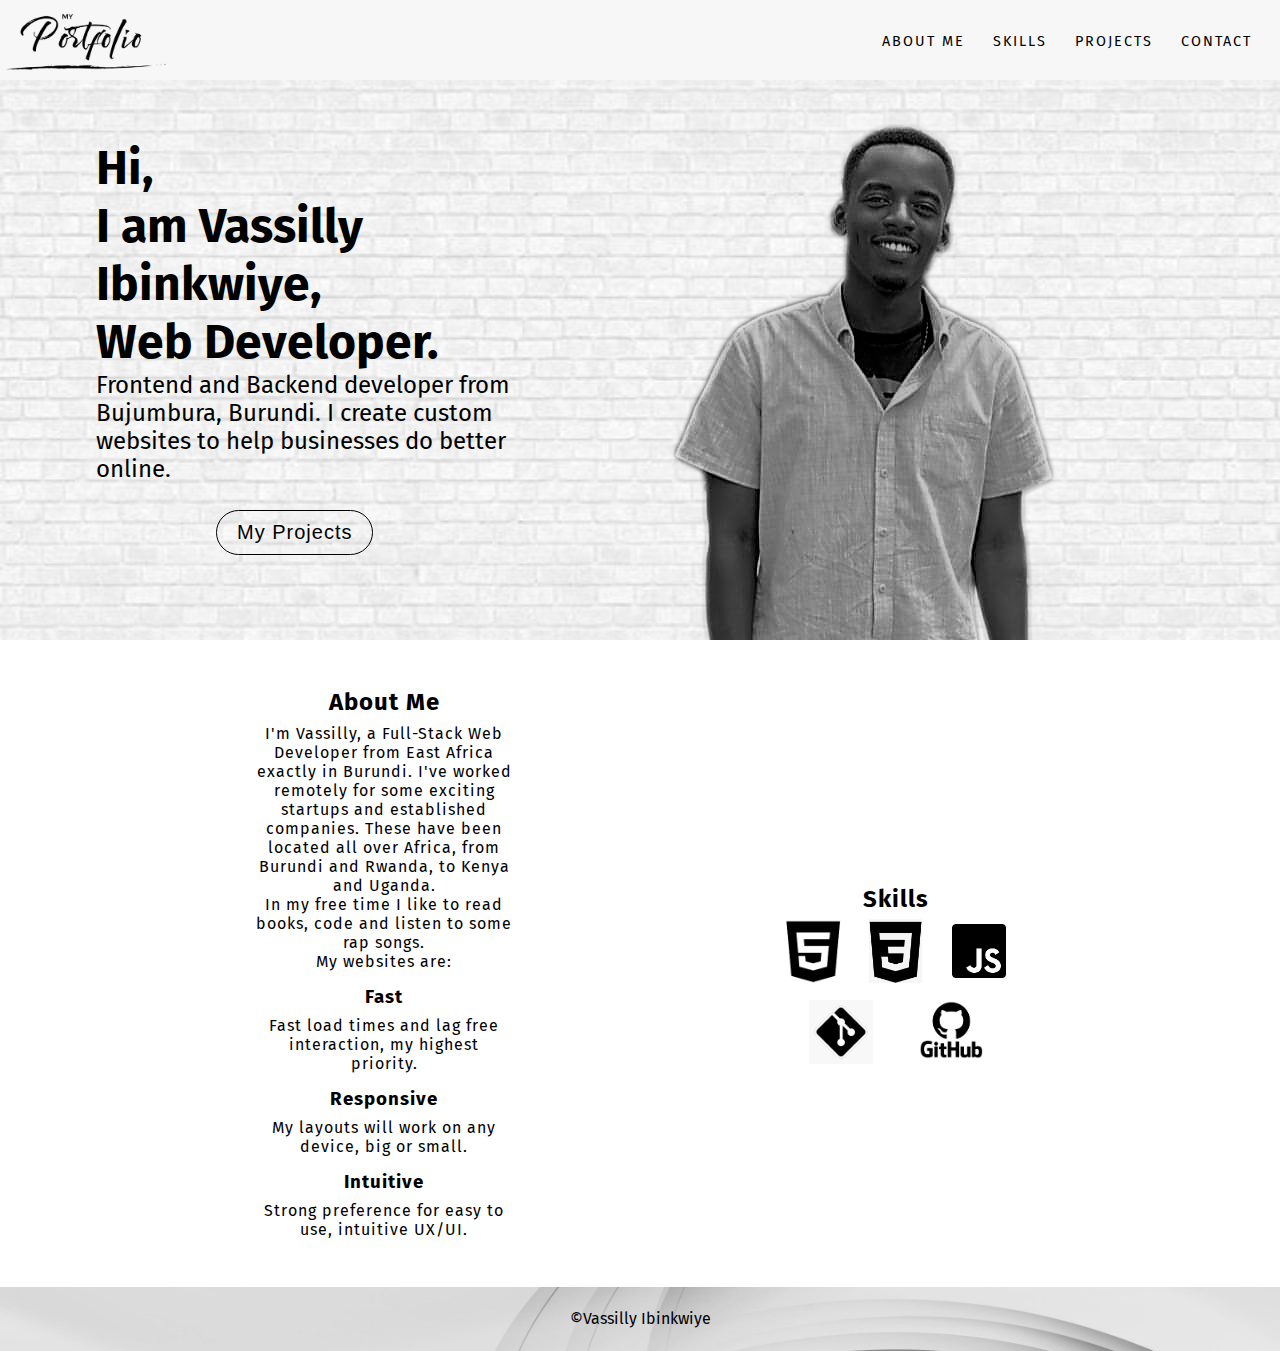
<file: index.html>
<!DOCTYPE html>
<html lang="en">
<head>
    <meta charset="UTF-8">
    <meta http-equiv="X-UA-Compatible" content="IE=edge">
    <meta name="viewport" content="width=device-width, initial-scale=1.0">
    <title>My Portfolio</title>
    <link rel="stylesheet" href="style.css">
    <link rel="preconnect" href="https://fonts.gstatic.com" crossorigin>
    <link rel="preconnect" href="https://fonts.googleapis.com">
    <link href="https://fonts.googleapis.com/css2?family=Fira+Sans:ital,wght@0,300;0,400;0,500;0,600;0,700;0,800;1,300;1,400;1,500;1,600;1,700&display=swap" rel="stylesheet">
    <script src="https://code.jquery.com/jquery-3.4.1.js"></script>
</head>
<body>
    <header>
        <nav>
            <img src="./images/My portfolio.png" alt="portfolio logo" >
            <ul>
                <li><a href="#about-me" class="nav_link">About me</a></li>
                <li><a href="#skills" class="nav_link">Skills</a></li>
                <li><a href="https://github.com/redMulla?tab=repositories" target="_blank" class="nav_link">Projects</a></li>
                <li><a href="./page/contact.html" class="nav_link">Contact</a></li>
            </ul>
            <div class="a-bars">
                <div class="bars"></div>
                <div class="bars"></div>
                <div class="bars"></div>
            </div>
        </nav>
        <section class="banner">
            <div class="blur">
                <h1>Hi, <br> I am Vassilly Ibinkwiye, <br> Web Developer.</h1>
                <p>Frontend and Backend developer from Bujumbura, Burundi. I create custom websites to help businesses do better online.</p>
                <button><a href="https://github.com/redMulla?tab=repositories" target="_blank">My Projects</a></button>
            </div>
            <div class="my-picture">
                <img src="./images/mega.png" alt="me">
            </div>
        </section>
    </header>

    <main>
        <div class="me-again">
            <img src="./images/meee.jpg" alt="me again">
        </div>
        <div class="about-me" id="about-me">
            <h2>About Me</h2>
            <p>I'm Vassilly, a Full-Stack Web Developer from East Africa exactly in Burundi. I've worked remotely for some exciting startups and established companies.
                These have been located all over Africa, from Burundi and Rwanda, to Kenya and Uganda. <br>
                In my free time I like to read books, code and listen to some rap songs. <br>
                My websites are:
            </p>
            <h3>Fast</h3>
            <p>Fast load times and lag free interaction, my highest priority.</p>
            <h3>Responsive</h3>
            <p>My layouts will work on any device, big or small.</p>
            <h3>Intuitive</h3>
            <p>Strong preference for easy to use, intuitive UX/UI.</p>
        </div>
        <div class="skills" id="skills">
            <h2>Skills</h2>
            <div class="icons">
                <div>
                    <img src="./images/htmlone.png" alt="html">
                </div>
                <div>
                    <img src="./images/cssone.png" alt="css">
                </div>
                <div>
                    <img src="./images/javascript1.png" alt="javascript">
                </div>
                <div>
                    <img src="./images/gitone.jpg" alt="git">
                </div>
                <div>
                    <img src="./images/GitHub-logo.png" alt="github">
                </div>
            </div>
        </div>
    </main>

    <footer>
        <p>©Vassilly Ibinkwiye</p>
    </footer>
    <script>
        $(document).ready(function(){
            $('.a-bars').click(function(){
                $('ul').toggleClass('show');
            });
        });
    </script>
</body>
</html>
</file>
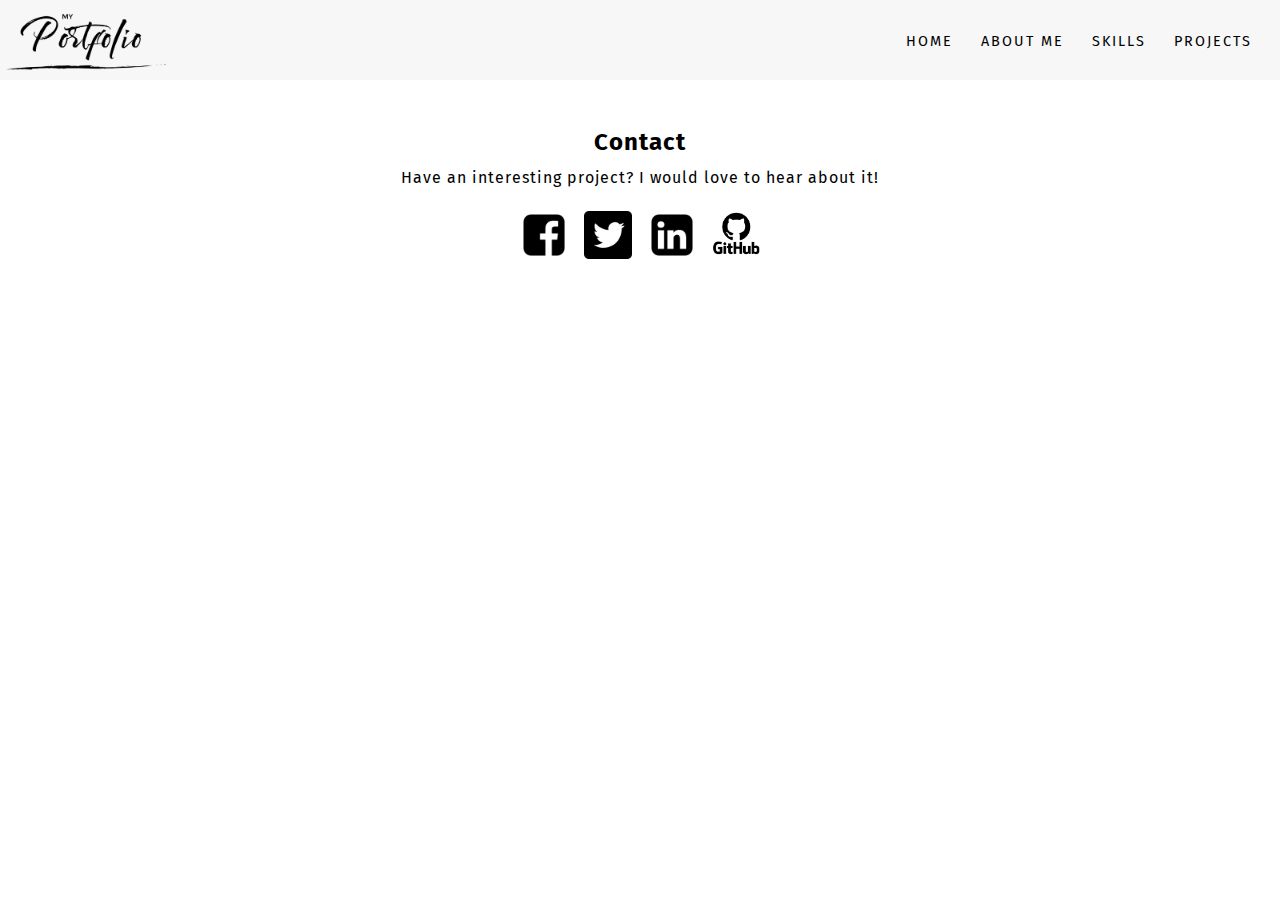
<file: contact.html>
<!DOCTYPE html>
<html lang="en">
<head>
    <meta charset="UTF-8">
    <meta http-equiv="X-UA-Compatible" content="IE=edge">
    <meta name="viewport" content="width=device-width, initial-scale=1.0">
    <title>Contact</title>
    <link rel="stylesheet" href="style.css">
    <link rel="preconnect" href="https://fonts.gstatic.com" crossorigin>
    <link rel="preconnect" href="https://fonts.googleapis.com">
    <link href="https://fonts.googleapis.com/css2?family=Fira+Sans:ital,wght@0,300;0,400;0,500;0,600;0,700;0,800;1,300;1,400;1,500;1,600;1,700&display=swap" rel="stylesheet">
    <script src="https://code.jquery.com/jquery-3.4.1.js"></script>
</head>
<body class="contact-body">
    <header>
        <nav>
            <img src="./images/My portfolio.png" alt="portfolio logo" >
            <ul>
                <li><a href="./Home.html" class="nav_link">Home</a></li>
                <li><a href="./Home.html#about-me" class="nav_link">About me</a></li>
                <li><a href="./Home.html#skills" class="nav_link">Skills</a></li>
                <li><a href="https://github.com/redMulla?tab=repositories" target="_blank" class="nav_link">Projects</a></li>
            </ul>
            <div class="a-bars">
                <div class="bars"></div>
                <div class="bars"></div>
                <div class="bars"></div>
            </div>
        </nav>
    </header>

    <main class="contact">
        <div class="contact-me">
            <h2>Contact</h2>
            <p>Have an interesting project? I would love to hear about it!</p>
        </div>

        <div class="icon-contact">
            <a href="https://www.facebook.com/vassilly.red.V"><img src="./images/facebook.png" alt="facebook"></a>
            <a href="https://twitter.com/Vassilly3"><img src="./images/twitter.png" alt="twitter"></a>
            <a href="https://www.linkedin.com/in/vassilly-red-v-ibinkwiye-3884131b9/"><img src="./images/linkedIn.png" alt="linkedIn"></a>
            <a href="https://github.com/settings/profile"><img src="./images/GitHub-logo.png" alt="github"></a>
        </div>

    </main>
    

    <script>
        $(document).ready(function(){
            $('.a-bars').click(function(){
                $('ul').toggleClass('show');
            });
        });
    </script>
</body>
</html>
</file>
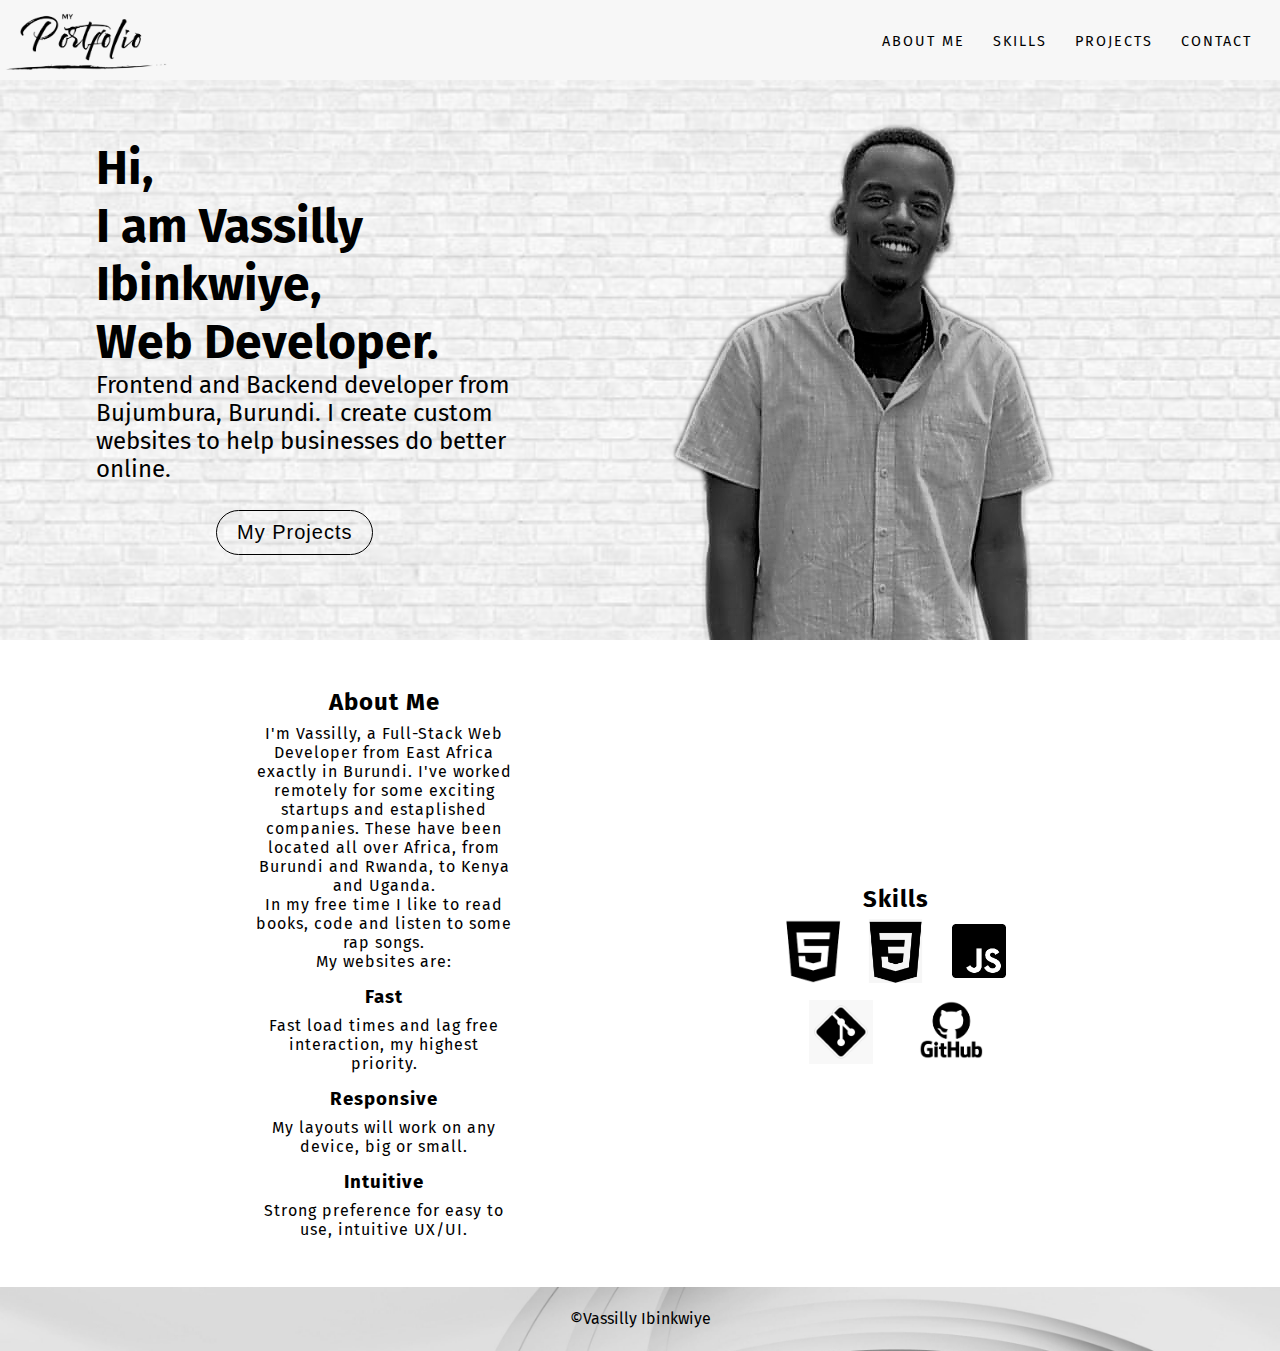
<file: Home.html>
<!DOCTYPE html>
<html lang="en">
<head>
    <meta charset="UTF-8">
    <meta http-equiv="X-UA-Compatible" content="IE=edge">
    <meta name="viewport" content="width=device-width, initial-scale=1.0">
    <title>My Portfolio</title>
    <link rel="stylesheet" href="style.css">
    <link rel="preconnect" href="https://fonts.gstatic.com" crossorigin>
    <link rel="preconnect" href="https://fonts.googleapis.com">
    <link href="https://fonts.googleapis.com/css2?family=Fira+Sans:ital,wght@0,300;0,400;0,500;0,600;0,700;0,800;1,300;1,400;1,500;1,600;1,700&display=swap" rel="stylesheet">
    <script src="https://code.jquery.com/jquery-3.4.1.js"></script>
</head>
<body>
    <header>
        <nav>
            <img src="./images/My portfolio.png" alt="portfolio logo" >
            <ul>
                <li><a href="#about-me" class="nav_link">About me</a></li>
                <li><a href="#skills" class="nav_link">Skills</a></li>
                <li><a href="https://github.com/redMulla?tab=repositories" target="_blank" class="nav_link">Projects</a></li>
                <li><a href="./page/contact.html" class="nav_link">Contact</a></li>
            </ul>
            <div class="a-bars">
                <div class="bars"></div>
                <div class="bars"></div>
                <div class="bars"></div>
            </div>
        </nav>
        <section class="banner">
            <div class="blur">
                <h1>Hi, <br> I am Vassilly Ibinkwiye, <br> Web Developer.</h1>
                <p>Frontend and Backend developer from Bujumbura, Burundi. I create custom websites to help businesses do better online.</p>
                <button><a href="https://github.com/redMulla?tab=repositories" target="_blank">My Projects</a></button>
            </div>
            <div class="my-picture">
                <img src="./images/mega.png" alt="me">
            </div>
        </section>
    </header>

    <main>
        <div class="me-again">
            <img src="./images/meee.jpg" alt="me again">
        </div>
        <div class="about-me" id="about-me">
            <h2>About Me</h2>
            <p>I'm Vassilly, a Full-Stack Web Developer from East Africa exactly in Burundi. I've worked remotely for some exciting startups and estaplished companies.
                These have been located all over Africa, from Burundi and Rwanda, to Kenya and Uganda. <br>
                In my free time I like to read books, code and listen to some rap songs. <br>
                My websites are:
            </p>
            <h3>Fast</h3>
            <p>Fast load times and lag free interaction, my highest priority.</p>
            <h3>Responsive</h3>
            <p>My layouts will work on any device, big or small.</p>
            <h3>Intuitive</h3>
            <p>Strong preference for easy to use, intuitive UX/UI.</p>
        </div>
        <div class="skills" id="skills">
            <h2>Skills</h2>
            <div class="icons">
                <div>
                    <img src="./images/htmlone.png" alt="html">
                </div>
                <div>
                    <img src="./images/cssone.png" alt="css">
                </div>
                <div>
                    <img src="./images/javascript1.png" alt="javascript">
                </div>
                <div>
                    <img src="./images/gitone.jpg" alt="git">
                </div>
                <div>
                    <img src="./images/GitHub-logo.png" alt="github">
                </div>
            </div>
        </div>
    </main>

    <footer>
        <p>©Vassilly Ibinkwiye</p>
    </footer>
    <script>
        $(document).ready(function(){
            $('.a-bars').click(function(){
                $('ul').toggleClass('show');
            });
        });
    </script>
</body>
</html>
</file>
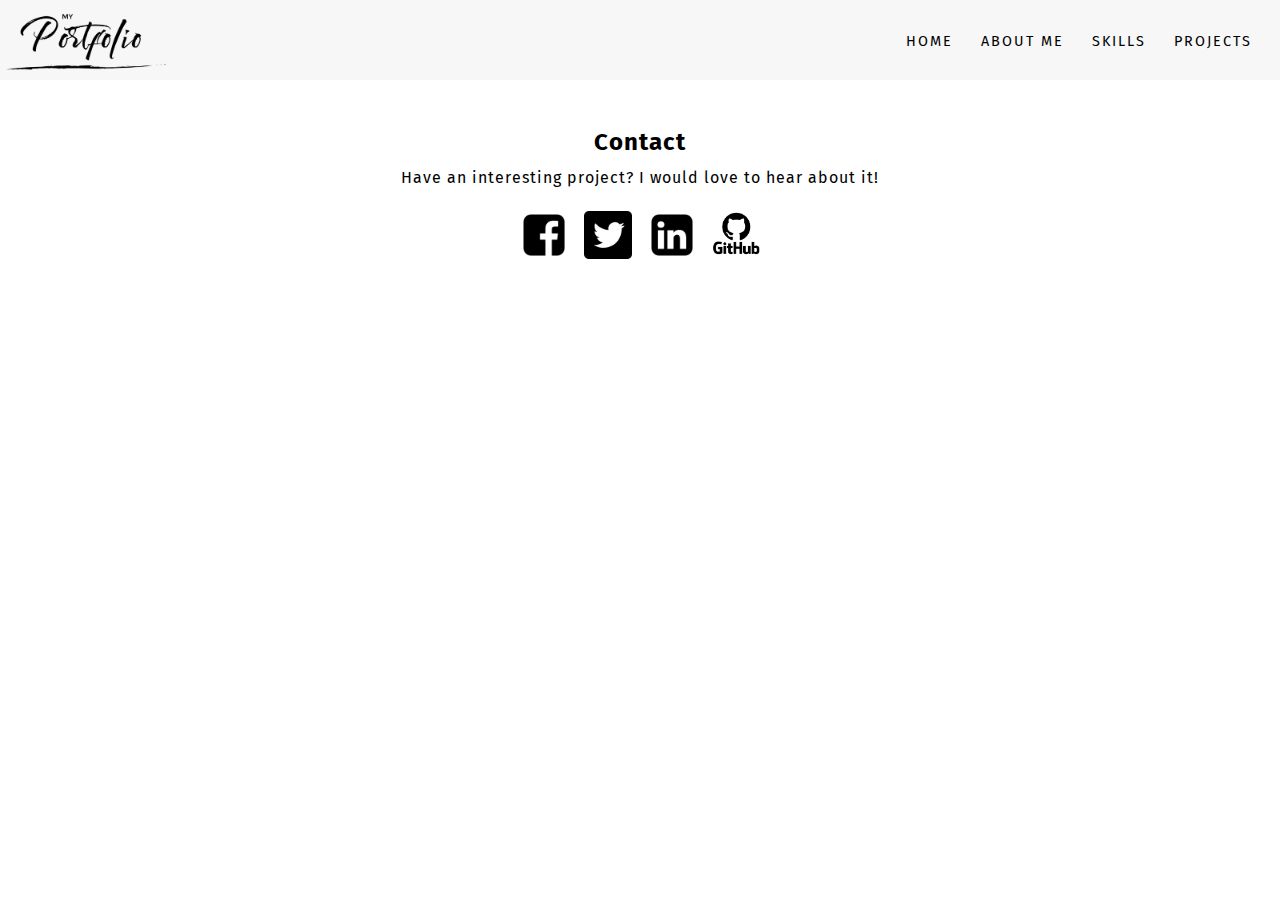
<file: page/contact.html>
<!DOCTYPE html>
<html lang="en">
<head>
    <meta charset="UTF-8">
    <meta http-equiv="X-UA-Compatible" content="IE=edge">
    <meta name="viewport" content="width=device-width, initial-scale=1.0">
    <title>Contact</title>
    <link rel="stylesheet" href="../style.css">
    <link rel="preconnect" href="https://fonts.gstatic.com" crossorigin>
    <link rel="preconnect" href="https://fonts.googleapis.com">
    <link href="https://fonts.googleapis.com/css2?family=Fira+Sans:ital,wght@0,300;0,400;0,500;0,600;0,700;0,800;1,300;1,400;1,500;1,600;1,700&display=swap" rel="stylesheet">
    <script src="https://code.jquery.com/jquery-3.4.1.js"></script>
</head>
<body class="contact-body">
    <header>
        <nav>
            <img src="../images/My portfolio.png" alt="portfolio logo" >
            <ul>
                <li><a href="../index.html" class="nav_link">Home</a></li>
                <li><a href="../index.html#about-me" class="nav_link">About me</a></li>
                <li><a href="../index.html#skills" class="nav_link">Skills</a></li>
                <li><a href="https://github.com/redMulla?tab=repositories" target="_blank" class="nav_link">Projects</a></li>
            </ul>
            <div class="a-bars">
                <div class="bars"></div>
                <div class="bars"></div>
                <div class="bars"></div>
            </div>
        </nav>
    </header>

    <main class="contact">
        <div class="contact-me">
            <h2>Contact</h2>
            <p>Have an interesting project? I would love to hear about it!</p>
        </div>

        <div class="icon-contact">
            <a href="https://www.facebook.com/vassilly.red.V" target="_blank"><img src="../images/facebook.png" alt="facebook"></a>
            <a href="https://twitter.com/Vassilly3" target="_blank"><img src="../images/twitter.png" alt="twitter"></a>
            <a href="https://www.linkedin.com/in/vassilly-red-v-ibinkwiye-3884131b9/" target="_blank"><img src="../images/linkedIn.png" alt="linkedIn"></a>
            <a href="https://github.com/settings/profile" target="_blank"><img src="../images/GitHub-logo.png" alt="github"></a>
        </div>

    </main>
    

    <script>
        $(document).ready(function(){
            $('.a-bars').click(function(){
                $('ul').toggleClass('show');
            });
        });
    </script>
</body>
</html>
</file>
<file: style.css>
* {
    padding: 0;
    margin: 0;
    box-sizing: border-box;
}

body {
    font-family: 'Fira Sans', sans-serif;
}

header {
    width: 100%;
    }

header nav {
    display: flex;
    justify-content: space-between;
    align-items: center;
    height: 5rem;
    background-color: rgb(247, 247, 247);
    overflow: hidden;
    padding-right: 1.25rem;
}

header ul {
    list-style: none;
    display: flex;
}

nav img {
    width: 172px;
    height: 68px;
}

div.a-bars {
    float: right;
    margin-top: 1.2rem;
    margin-right: 2rem;
    cursor: pointer;
    display: none;
}

div.bars {
    width: 30px;
    height: 4px;
    background-color: #000;
    margin: 5px 0;
    border-radius: 10px;
}

nav ul li {
    display: inline-block;
}

.nav_link {
    margin-left: 0.75rem;
    text-decoration: none;
    text-transform: uppercase;
    color: inherit;
    position: relative;
    font-size: 0.9rem;
    letter-spacing: 2px;
    padding: 0.25rem 0.5rem;
}

.nav_link::after {
    content: "";
    position: absolute;
    bottom: 0;
    height: 2px;
    left: 0.75rem;
    right: 0.75rem;
    background: currentColor;
    -webkit-transform: scaleX(0);
            transform: scaleX(0);
    transition: -webkit-transform 150ms ease-in-out;
    transition: transform 150ms ease-in-out;
    transition: transform 150ms ease-in-out, -webkit-transform 150ms ease-in-out;
}

.nav_link:hover::after {
    -webkit-transform: scaleX(1);
            transform: scaleX(1);
}

.banner {
    background-image: url('./images/wallpaper\ 1.jpg');
    background-position: center;
    background-repeat: no-repeat;
    background-size: cover;
    height: 35rem;
    width: 100%;
    display: inline-flex;
    align-items: center;
    justify-content: center;
    overflow: hidden;
}

.banner button{
    border: 1px solid currentColor;
    border-radius: 2em;
    transition: background 250ms ease-in-out;
    letter-spacing: 1px;
    padding: 0.75em 1.5em;
    background-color: transparent;
    margin: 2em 25%;
    
}
.banner button a {
    text-decoration: none;
    color: currentColor;
    font-size: 1.5em;
}
.banner button:hover {
    background: black;
    color: white;
    border-color: rgb(0, 0, 0);
}

.blur {
    width: 30em;
}

.blur h1 {
    font-size: 3em;
}

.blur p {
    font-size: 1.5em;
}

.my-picture {
    height: 100%;
    width: auto;
}

main {
    display: inline-flex;
    align-items: center;
    justify-content: space-evenly;
    margin-top: 3em;
    flex-wrap: wrap;
}

.me-again {
    display: none;
}

.me-again img {
    width: 15rem;
    height: 15rem;
    margin-bottom: 2rem;
    border-radius: 8px;
    margin-left: 10px;
}

.about-me {
    width: 20%;
    min-width: 200px;
    overflow: hidden;
    text-align: center;
    letter-spacing: 1px;
}

.about-me p {
    margin-top: 0.5em;
}

.about-me h3 {
    margin-top: 0.8em;
}

.skills {
    width: 20%;
    height: 100%;
    overflow: hidden;
    text-align: center;
    letter-spacing: 1px;
    min-width: 200px;
    margin-top: 2em;
}

.icons {
    display: flex;
    align-items: center;
    justify-content: space-evenly;
    flex-wrap: wrap;
}

.icons img {
    width: 4rem;
    height: 4rem;
    margin: 0.4em;
}

.icon-contact {
    margin-top: 1em;
    display: flex;
    justify-content: center;
    flex-wrap: wrap;
}

.icon-contact img {
    width: 3rem;
    height: 3rem;
    margin: 0.5em;
}

footer {
    width: 100%;
    background-image: url('./images/grey\ bckgd.jpg');
    background-repeat: no-repeat;
    background-size: cover;
    background-position: center;
    height: 4rem;
    margin-top: 3em;
    display: flex;
    justify-content: center;
    align-items: center;
}

.contact {
    letter-spacing: 1px;
}

.contact h2 {
    margin-bottom: 0.5em;
}

@media only screen and (max-width: 930px) {
    .my-picture {
        display: none;
    }

    .me-again {
        margin-right: 30px;
    }

    .me-again {
        display: block;
    }
    
}

@media only screen and (max-width: 649px) {
    nav {
        position: fixed;
        width: 100%;
    }

    .banner {
        margin-top: 5rem;
    }

    nav .a-bars {
        display: block;
    }

    nav ul {
        position: fixed;
        width: 70%;
        height: 80%;
        background: rgba(0, 0, 0, 0.75);
        top: 5rem;
        left: -150%;
        text-align: center;
        transition: all .6s;
        display: block;
    }
    nav ul li {
        display: block;
        margin: 50px 0;
        line-height: 20px;
        color: white;
        width: 100%;
    }

    nav a:hover {
        border: none;
        color: rgb(0, 0, 0);
    }
    nav ul.show {
        left: 0;
    }
    
    .contact-body nav {
        position: inherit;
    }
}

main.contact {
    display: block;
    text-align: center;
}
</file>
